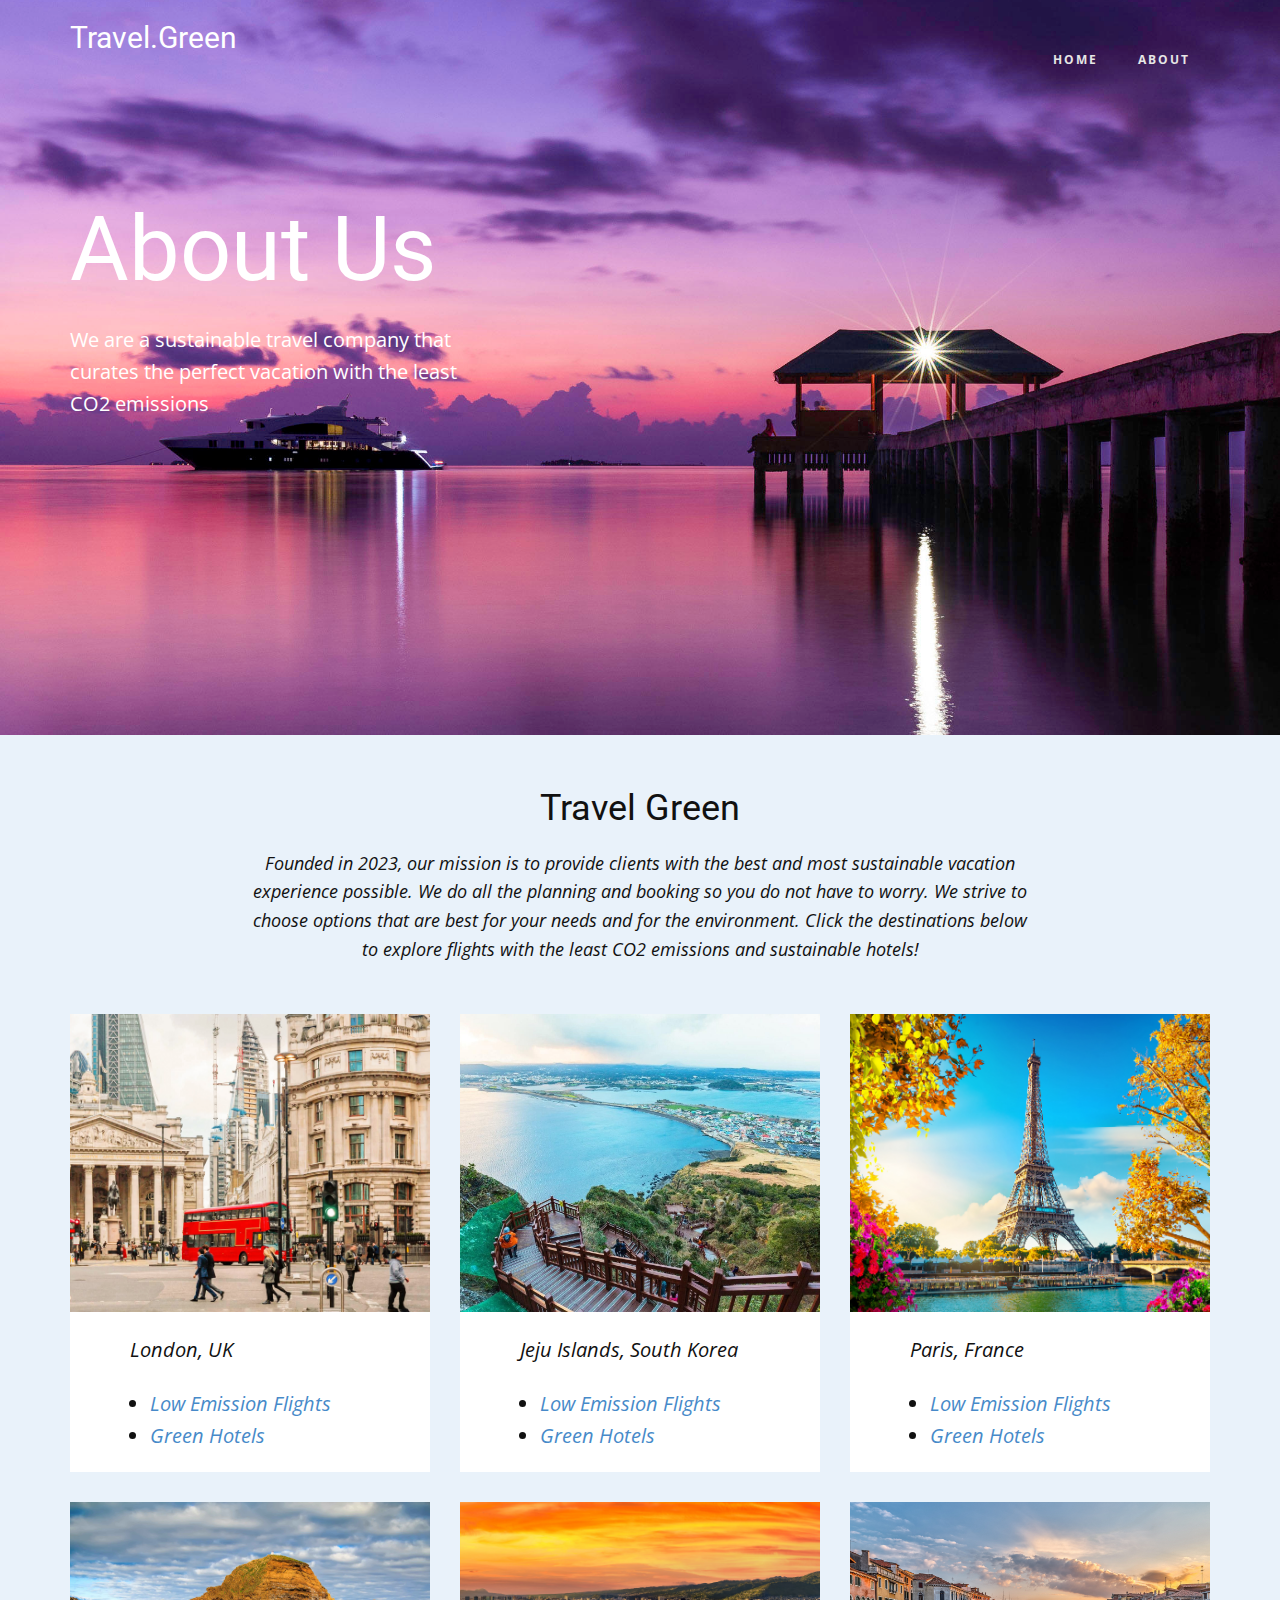
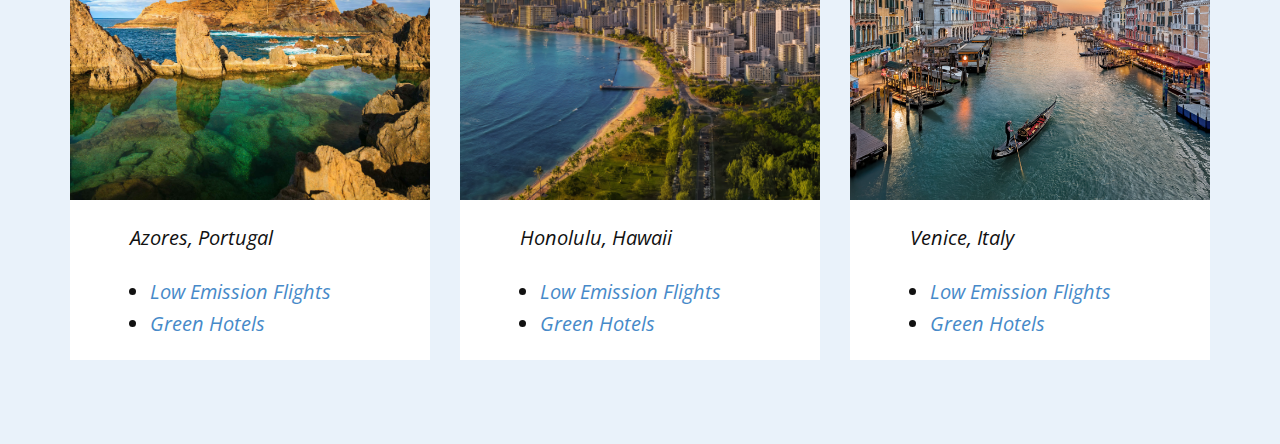
<file: TravelGreen/About.html>
<!DOCTYPE html>
<html style="font-size: 16px;" lang="en"><head>
    <meta name="viewport" content="width=device-width, initial-scale=1.0">
    <meta charset="utf-8">
    <meta name="keywords" content="Travel, Start Your Jorney, Discount 10-30% Off, Why Choose Us">
    <meta name="description" content="">
    <title>Home</title>
    <link rel="stylesheet" href="style.css" media="screen">
    <link rel="stylesheet" href="About.css" media="screen">
    <script class="u-script" type="text/javascript" src="jquery.js" defer=""></script>
    <script class="u-script" type="text/javascript" src="scripts.js" defer=""></script>
    <meta name="referrer" content="origin">
    <link id="u-theme-google-font" rel="stylesheet" href="https://fonts.googleapis.com/css?family=Roboto:100,100i,300,300i,400,400i,500,500i,700,700i,900,900i|Open+Sans:300,300i,400,400i,500,500i,600,600i,700,700i,800,800i">
    </head>
  <body data-home-page="Home.html" data-home-page-title="Home" class="u-body u-overlap u-xl-mode" data-lang="en"><header class="u-clearfix u-header" id="sec-320d"><div class="u-align-left u-clearfix u-sheet u-sheet-1">
        <h3 class="u-align-left-xs u-headline u-text u-text-body-alt-color u-text-1">
          <a href="index.html">Travel.Green</p></a>
        </h3>
        <nav class="u-menu u-menu-dropdown u-offcanvas u-menu-1">
          <div class="menu-collapse" style="text-transform: uppercase; font-size: 0.75rem; letter-spacing: 2px; font-weight: 700;">
            <a class="u-btn-text u-button-style u-nav-link u-text-body-alt-color" href="#" style="padding: 4px 24px; font-size: calc(1em + 8px);">
              <svg class="u-svg-link" preserveAspectRatio="xMidYMin slice" viewBox="0 0 302 302" style="undefined"><use xmlns:xlink="http://www.w3.org/1999/xlink" xlink:href="#svg-a760"></use></svg>
              <svg xmlns="http://www.w3.org/2000/svg" xmlns:xlink="http://www.w3.org/1999/xlink" version="1.1" id="svg-a760" x="0px" y="0px" viewBox="0 0 302 302" style="enable-background:new 0 0 302 302;" xml:space="preserve" class="u-svg-content"><g><rect y="36" width="302" height="30"></rect><rect y="236" width="302" height="30"></rect><rect y="136" width="302" height="30"></rect></svg>
            </a>
          </div>
          <div class="u-nav-container">
            <ul class="u-nav u-unstyled u-nav-1"><li class="u-nav-item"><a class="u-btn-fill u-button-style u-nav-link u-text-body-alt-color" href="index.html">Home</a>
            </li><li class="u-nav-item"><a class="u-btn-fill u-button-style u-nav-link u-text-body-alt-color" href="About.html">About</a>
          </li></ul>
          </div>
          <div class="u-nav-container-collapse">
            <div class="u-black u-container-style u-inner-container-layout u-opacity u-opacity-95 u-sidenav">
              <div class="u-inner-container-layout u-sidenav-overflow">
                <div class="u-menu-close"></div>
                <ul class="u-align-center u-nav u-popupmenu-items u-unstyled u-nav-2"><li class="u-nav-item"><a class="u-btn-fill u-button-style u-nav-link u-text-body-alt-color" href="Home.html">Home</a>
                </li><li class="u-nav-item"><a class="u-btn-fill u-button-style u-nav-link u-text-body-alt-color" href="About.html">About</a>
                </li></ul>
              </div>
            </div>
            <div class="u-black u-menu-overlay u-opacity u-opacity-70"></div>
          </div>
        </nav>
      </div></header> 
    <section class="u-clearfix u-image u-section-1" src="" id="sec-59a1">
      <div class="u-clearfix u-sheet u-sheet-1">
        <h1 class="u-text u-text-body-alt-color u-title u-text-1">About Us</h1>
        <p class="u-large-text u-text u-text-body-alt-color u-text-variant u-text-2">We are a sustainable travel company that curates the perfect vacation with the least CO2 emissions</p>
      </div>
    </section>
    <section class="u-clearfix u-palette-1-light-3 u-section-6" id="sec-c38a">
      <div class="u-clearfix u-sheet u-sheet-1">
        <div class="u-align-center u-container-style u-expanded-width-md u-expanded-width-sm u-group u-group-1">
          <div class="u-container-layout u-valign-middle-md u-valign-middle-sm u-valign-middle-xl u-valign-middle-xs u-container-layout-1">
            <h2 class="u-text u-text-1">Travel Green</h2>
            <p class="u-text u-text-2">Founded in 2023, our mission is to provide clients with the best and most sustainable vacation experience possible. We do all the planning and booking so you do not have to worry. We strive to choose options that are best for your needs and for the environment.
              Click the destinations below to explore flights with the least CO2 emissions and sustainable hotels!
            </p>
          </div>
        </div>
      </div>
    </section>
    <section class="u-clearfix u-palette-1-light-3 u-section-3" id="sec-fd6c">
      <div class="u-clearfix u-sheet u-sheet-1">
        <div class="u-clearfix u-expanded-width u-gutter-30 u-layout-wrap u-layout-wrap-1">
          <div class="u-layout">
            <div class="u-layout-col">
              <div class="u-size-30 u-size-60-md">
                <div class="u-layout-row">
                  <div class="u-container-style u-layout-cell u-left-cell u-size-20 u-size-20-md u-white u-layout-cell-1">
                    <div class="u-container-layout">
                      <img class="u-expanded-width u-image u-image-1" src="images/US_London_UK_Header.jpg">
                      <p class="u-text u-text-1">London, UK
                        <ul class="u-text u-text-1">
                          <li><a href="https://www.google.com/travel/flights/search?tfs=CBwQAhooEgoyMDIzLTA3LTEwagwIAhIIL20vMGg3aDZyDAgDEggvbS8wNGpwbBooEgoyMDIzLTA3LTE0agwIAxIIL20vMDRqcGxyDAgCEggvbS8waDdoNkABSAFwAYIBCwj___________8BmAEB&tfu=EgYIBhAAGAA">Low Emission Flights</a> </li>
                          <li><a href="https://www.expedia.co.uk/London-Hotels-Green-Sustainable.0-0-d178279-tGreenSustainable.Travel-Guide-Filter-Hotels">Green Hotels</a></li>
                        </ul> 
                      </p>
                    </div>
                  </div>
                  <div class="u-container-style u-layout-cell u-size-20 u-size-20-md u-white u-layout-cell-2">
                    <div class="u-container-layout">
                      <img class="u-expanded-width u-image u-image-2" src="images/jeju.jpeg">
                      <p class="u-text u-text-1">Jeju Islands, South Korea
                        <ul class="u-text u-text-1">
                          <li><a href="https://www.google.com/travel/flights/search?tfs=CBwQAhojEgoyMDIzLTA3LTEwagwIAhIIL20vMGg3aDZyBwgBEgNDSlUaIxIKMjAyMy0wNy0xNGoHCAESA0NKVXIMCAISCC9tLzBoN2g2QAFIAXABggELCP___________wGYAQE&tfu=EgYIBhAAGAA">Low Emission Flights</a> </li>
                          <li><a href="https://www.expedia.com/Destinations-In-South-Korea-GreenSustainable.0-0-d94-tGreenSustainable.Hotel-Filter-Destinations">Green Hotels</a></li>
                        </ul> 
                      </p>
                    </div>
                  </div>
                  <div class="u-container-style u-layout-cell u-right-cell u-size-20 u-size-20-md u-white u-layout-cell-3">
                    <div class="u-container-layout">
                      <img class="u-expanded-width u-image u-image-3" src="images/Paris.jpeg">
                      <p class="u-text u-text-1">Paris, France
                        <ul class="u-text u-text-1">
                          <li><a href="https://www.google.com/travel/flights/search?tfs=CBwQAhooEgoyMDIzLTA3LTEwagwIAhIIL20vMGg3aDZyDAgDEggvbS8wNXF0ahooEgoyMDIzLTA3LTE0agwIAxIIL20vMDVxdGpyDAgCEggvbS8waDdoNkABSAFwAYIBCwj___________8BmAEB&tfu=EgYIBhAAGAA">Low Emission Flights</a> </li>
                          <li><a href="https://www.expedia.com/Paris-Hotels-GreenSustainable.0-0-d179898-tGreenSustainable.Travel-Guide-Filter-Hotels">Green Hotels</a></li>
                        </ul> 
                      </p>
                    </div>
                  </div>
                </div>
              </div>
              <div class="u-size-30 u-size-60-md">
                <div class="u-layout-row">
                  <div class="u-container-style u-layout-cell u-left-cell u-size-20 u-size-20-md u-white u-layout-cell-4">
                    <div class="u-container-layout">
                      <img class="u-expanded-width u-image u-image-4" src="images/azores.jpg">
                      <p class="u-text u-text-1">Azores, Portugal
                        <ul class="u-text u-text-1">
                          <li><a href="google.com/travel/flights/search?tfs=CBwQAhooEgoyMDIzLTA3LTEwagwIAhIIL20vMGg3aDZyDAgDEggvbS8wNGxsYhooEgoyMDIzLTA3LTE0agwIAxIIL20vMDRsbGJyDAgCEggvbS8waDdoNkABSAFwAYIBCwj___________8BmAEB&tfu=EgYIBhAAGAA">Low Emission Flights</a> </li>
                          <li><a href="https://www.expedia.ca/Destinations-In-Azores-Green-Sustainable.0-0-d6048267-tGreenSustainable.Hotel-Filter-Destinations">Green Hotels</a></li>
                        </ul> 
                      </p>
                    </div>
                  </div>
                  <div class="u-container-style u-layout-cell u-size-20 u-size-20-md u-white u-layout-cell-5">
                    <div class="u-container-layout">
                      <img class="u-expanded-width u-image u-image-5" src="images/hawaii.jpg">
                      <p class="u-text u-text-1">Honolulu, Hawaii
                        <ul class="u-text u-text-1">
                          <li><a href="https://www.google.com/travel/flights/search?tfs=CBwQAhoqEgoyMDIzLTA3LTExagwIAhIIL20vMGg3aDZyDggDEgovbS8wMmhyaDBfGioSCjIwMjMtMDctMTNqDggDEgovbS8wMmhyaDBfcgwIAhIIL20vMGg3aDZAAUgBcAGCAQsI____________AZgBAQ&tfu=CnBDalJJVVV4WVpUVTBkV2xVYTFGQlJsSm9RMmRDUnkwdExTMHRMUzB0TFMxdmJXbDJNMEZCUVVGQlIxTlliM3ByUTNVd1gwRkJFZ2N5TURRNk1qQTJHZ3NJek1rRUVBSWFBME5CUkRnV2NJNjdBdz09EgYIBhAAGAA">Low Emission Flights</a> </li>
                          <li><a href="https://www.expedia.ca/Honolulu-Hotels-Green-Sustainable.0-0-d1488-tGreenSustainable.Travel-Guide-Filter-Hotels">Green Hotels</a></li>
                        </ul> 
                      </p>
                    </div>
                  </div>
                  <div class="u-container-style u-layout-cell u-right-cell u-size-20 u-size-20-md u-white u-layout-cell-6">
                    <div class="u-container-layout">
                      <img class="u-expanded-width u-image u-image-6" src="images/venice.jpg">
                      <p class="u-text u-text-1">Venice, Italy
                        <ul class="u-text u-text-1">
                          <li><a href="https://www.google.com/travel/flights/search?tfs=CBwQAhooEgoyMDIzLTA3LTExagwIAhIIL20vMGg3aDZyDAgDEggvbS8wN19wZhooEgoyMDIzLTA3LTEzagwIAxIIL20vMDdfcGZyDAgCEggvbS8waDdoNkABSAFwAYIBCwj___________8BmAEB&tfu=EgYIBhAAGAA">Low Emission Flights</a> </li>
                          <li><a href="https://www.expedia.ca/Venice-Hotels-Green-Sustainable.0-0-d10285-tGreenSustainable.Travel-Guide-Filter-Hotels">Green Hotels</a></li>
                        </ul> 
                      </p>
                    </div>
                  </div>
                </div>
              </div>
            </div>
          </div>
        </div>
      </div>
    </section>
</body>
</html>
</file>
